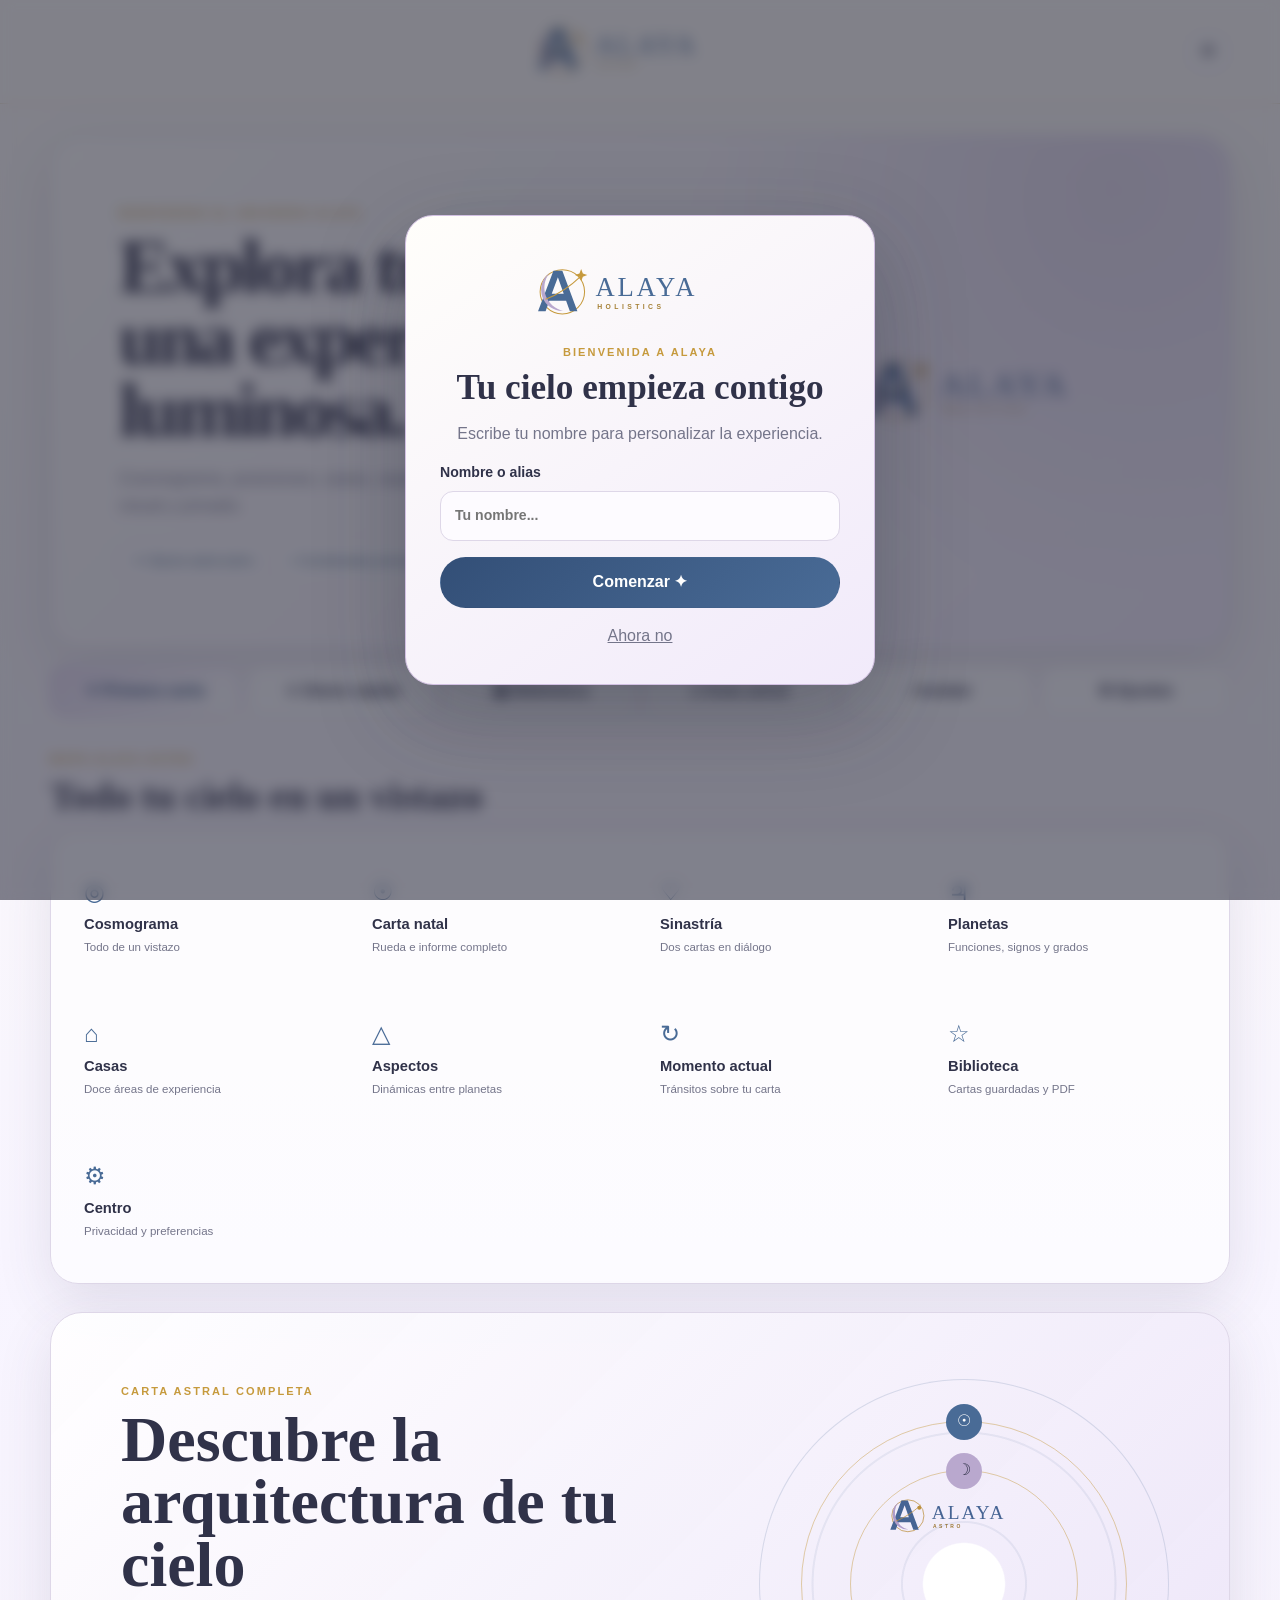
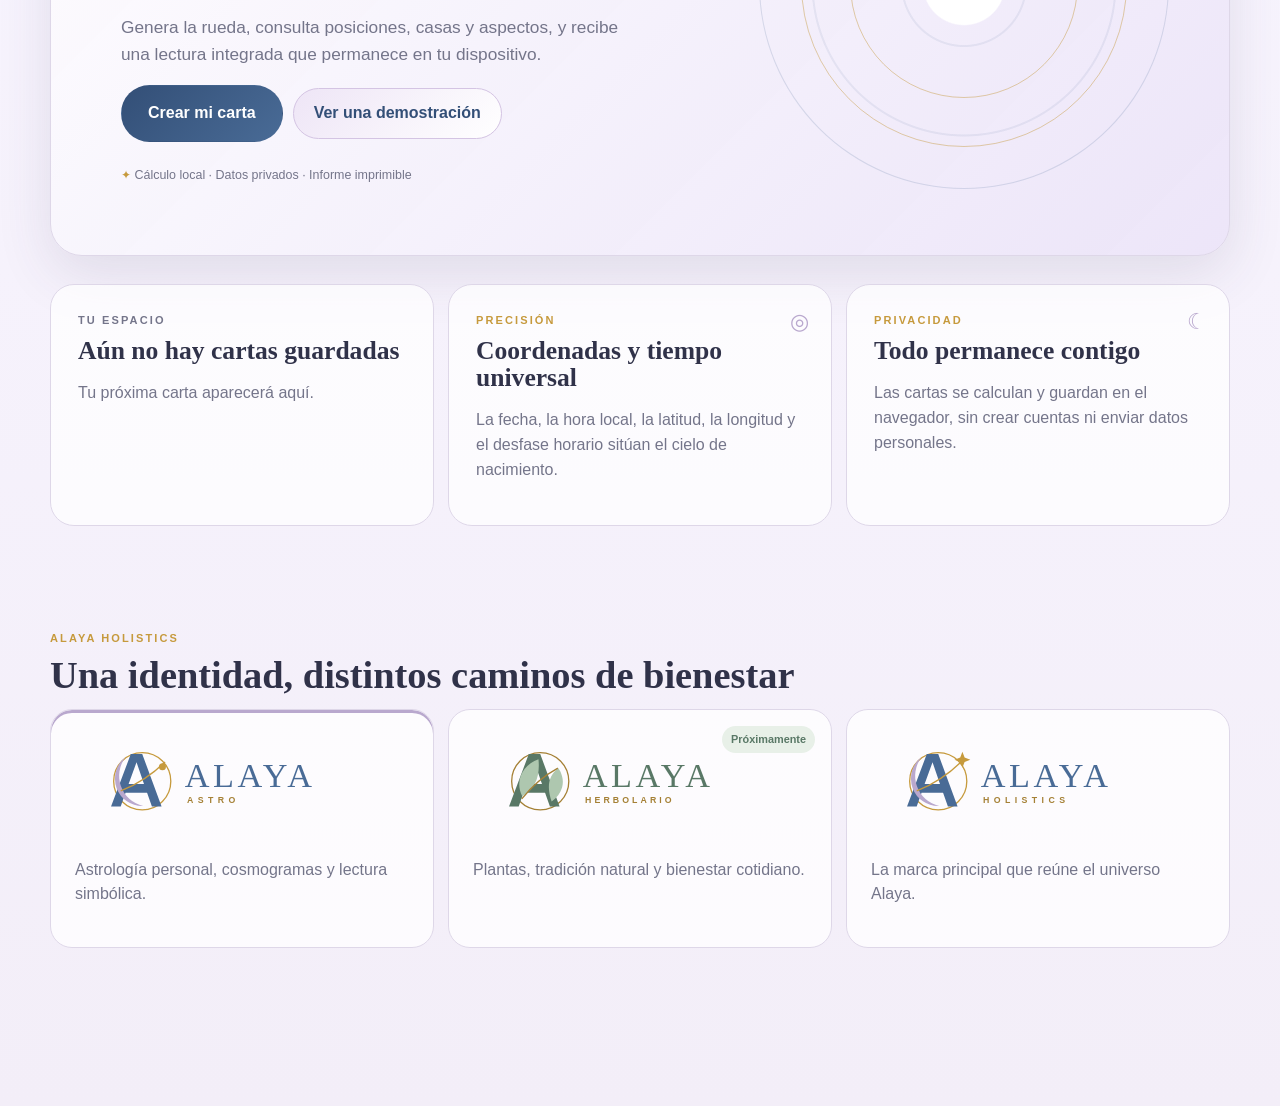
<file: index.html>
<!doctype html>
<html lang="es">
<head>
  <meta charset="utf-8" />
  <meta name="viewport" content="width=device-width, initial-scale=1, viewport-fit=cover" />
  <meta name="theme-color" content="#f8f5ff" />
  <meta name="description" content="Alaya: carta natal, rueda astrológica, posiciones, casas, aspectos y guía personal." />
  <title>Alaya · Astrología personal</title>
  <link rel="manifest" href="manifest.webmanifest" />
  <link rel="icon" href="icons/favicon-64.png" />
  <link rel="apple-touch-icon" href="icons/icon-192.png" />
  <link rel="stylesheet" href="styles.css?v=7.9.0" />
</head>
<body>
  <div class="sky-decoration" aria-hidden="true"></div>

  <header class="site-header">
    <button id="installBtn" class="icon-button hidden" aria-label="Instalar aplicación">↓</button>
    <a class="brand" href="#inicio" data-route="inicio" aria-label="Alaya Astro, inicio">
      <img src="assets/alaya-astro.svg" alt="Alaya Astro" />
    </a>
    <button class="icon-button" data-route="ajustes" aria-label="Abrir ajustes">⚙</button>
  </header>

  <main id="app">
    <section id="inicio" class="screen active">
      <article class="premium-hero">
        <div>
          <p class="eyebrow">Bienvenida al universo Alaya</p>
          <h1>Explora tu cielo con una experiencia clara y luminosa.</h1>
          <p>Cosmograma, posiciones, casas, aspectos y biblioteca astral reunidos en un espacio visual y privado.</p>
          <div class="status-chips"><span>✦ Cálculo astral activo</span><span>⌖ Coordenadas precisas</span><span>▣ PWA instalable</span></div>
        </div>
        <img src="assets/alaya-holistics.svg" alt="Alaya Holistics" />
      </article>

      <div class="quick-actions" aria-label="Acciones rápidas">
        <button class="quick-action primary" data-route="crear">✦ Primera carta</button>
        <button class="quick-action" data-demo>☆ Demo rápida</button>
        <button class="quick-action" data-route="historial">▣ Biblioteca</button>
        <button class="quick-action" data-route="aprender">◇ Guía astral</button>
        <button class="quick-action" id="installQuick">↓ Instalar</button>
        <button class="quick-action" data-route="ajustes">⚙ Ajustes</button>
      </div>

      <div class="section-label"><p class="eyebrow">Mapa Alaya Astro</p><h2>Todo tu cielo en un vistazo</h2></div>

      <nav class="module-menu" aria-label="Herramientas de astrología">
        <button class="module active" data-route="crear"><span>◎</span><b>Cosmograma</b><small>Todo de un vistazo</small></button>
        <button class="module" data-route="crear"><span>☉</span><b>Carta natal</b><small>Rueda e informe completo</small></button>
        <button class="module" data-synastry-demo><span>♡</span><b>Sinastría</b><small>Dos cartas en diálogo</small></button>
        <button class="module" data-route="aprender" data-topic="planetas"><span>♃</span><b>Planetas</b><small>Funciones, signos y grados</small></button>
        <button class="module" data-route="aprender" data-topic="casas"><span>⌂</span><b>Casas</b><small>Doce áreas de experiencia</small></button>
        <button class="module" data-route="aprender" data-topic="aspectos"><span>△</span><b>Aspectos</b><small>Dinámicas entre planetas</small></button>
        <button class="module" data-transits><span>↻</span><b>Momento actual</b><small>Tránsitos sobre tu carta</small></button>
        <button class="module" data-route="historial"><span>☆</span><b>Biblioteca</b><small>Cartas guardadas y PDF</small></button>
        <button class="module" data-route="ajustes"><span>⚙</span><b>Centro</b><small>Privacidad y preferencias</small></button>
      </nav>

      <article class="consult-card">
        <div class="consult-copy">
          <p class="eyebrow">Carta astral completa</p>
          <h2>Descubre la arquitectura de tu cielo</h2>
          <p>Genera la rueda, consulta posiciones, casas y aspectos, y recibe una lectura integrada que permanece en tu dispositivo.</p>
          <div class="actions">
            <button class="button primary large" data-route="crear">Crear mi carta</button>
            <button class="button soft" data-demo>Ver una demostración</button>
          </div>
          <div class="privacy-note"><span>✦</span> Cálculo local · Datos privados · Informe imprimible</div>
        </div>
        <div class="celestial-preview" aria-hidden="true">
          <div class="preview-ring ring-a"><i>☉</i></div>
          <div class="preview-ring ring-b"><i>☽</i></div>
          <img src="assets/alaya-astro.svg" alt="Alaya Astro" />
        </div>
      </article>

      <section class="home-grid">
        <article class="info-card" id="lastCard">
          <span class="card-icon">☆</span><p class="eyebrow">Tu archivo</p><h2>Aún no hay cartas guardadas</h2><p>Tu próxima carta aparecerá aquí.</p>
        </article>
        <article class="info-card">
          <span class="card-icon">◎</span><p class="eyebrow">Precisión</p><h2>Coordenadas y tiempo universal</h2><p>La fecha, la hora local, la latitud, la longitud y el desfase horario sitúan el cielo de nacimiento.</p>
        </article>
        <article class="info-card">
          <span class="card-icon">☾</span><p class="eyebrow">Privacidad</p><h2>Todo permanece contigo</h2><p>Las cartas se calculan y guardan en el navegador, sin crear cuentas ni enviar datos personales.</p>
        </article>
      </section>

      <section class="brand-family">
        <div class="section-label"><p class="eyebrow">Alaya Holistics</p><h2>Una identidad, distintos caminos de bienestar</h2></div>
        <div class="brand-family-grid">
          <article class="brand-line active"><img src="assets/alaya-astro.svg" alt="Alaya Astro" /><p>Astrología personal, cosmogramas y lectura simbólica.</p></article>
          <article class="brand-line"><img src="assets/alaya-herbolario.svg" alt="Alaya Herbolario" /><p>Plantas, tradición natural y bienestar cotidiano.</p><span>Próximamente</span></article>
          <article class="brand-line"><img src="assets/alaya-holistics.svg" alt="Alaya Holistics" /><p>La marca principal que reúne el universo Alaya.</p></article>
        </div>
      </section>
    </section>

    <section id="crear" class="screen">
      <header class="page-heading">
        <img src="assets/alaya-astro.svg" alt="Alaya Astro" />
        <div><p class="eyebrow">Nueva consulta</p><h1>Crea tu carta natal</h1><p>Completa los datos con la mayor exactitud posible.</p></div>
      </header>

      <div class="workspace">
        <aside class="step-nav" aria-label="Pasos">
          <button class="step-pill active" type="button" data-step="1"><b>1</b><span>Nacimiento<small>Fecha, hora y lugar</small></span></button>
          <button class="step-pill" type="button" data-step="2"><b>2</b><span>Lectura<small>Casas e intención</small></span></button>
          <button class="step-pill" type="button" data-step="3"><b>3</b><span>Cosmograma<small>Rueda e informe</small></span></button>
        </aside>

        <form id="chartForm" class="form-panel" novalidate>
          <section class="step-page active" data-page="1">
            <div class="panel-heading"><span>☾</span><div><h2>Datos de nacimiento</h2><p>La hora debe ser la hora local que marcaba el reloj.</p></div></div>
            <div class="form-grid">
              <label class="span-2">Nombre o alias<input id="name" name="name" required autocomplete="name" placeholder="Ej. Lucía" /></label>
              <label>Fecha<input id="birthDate" name="birthDate" type="date" required /></label>
              <label>Hora local<input id="birthTime" name="birthTime" type="time" required /></label>
              <label>País
                <select id="countryCode" name="countryCode" required><option value="">Cargando países…</option></select>
                <input id="country" name="country" type="hidden" />
              </label>
              <label class="city-field">Ciudad
                <input id="city" name="city" required autocomplete="off" placeholder="Escribe al menos 2 letras" disabled />
                <div id="cityResults" class="city-results hidden" role="listbox" aria-label="Ciudades encontradas"></div>
              </label>
              <input id="lat" name="lat" type="hidden" />
              <input id="lon" name="lon" type="hidden" />
              <input id="timezone" name="timezone" type="hidden" />
              <input id="utcOffset" name="utcOffset" type="hidden" />
              <div id="locationSummary" class="location-summary span-2">
                <span>⌖</span><div><b>Selecciona país y ciudad</b><small>Las coordenadas y la zona horaria se completarán automáticamente.</small></div>
              </div>
              <label>Precisión de la hora<select id="timeAccuracy" name="timeAccuracy"><option value="exacta">Exacta: registro oficial</option><option value="aproximada">Aproximada: hora recordada</option><option value="desconocida">Desconocida</option></select></label>
            </div>
            <details class="manual-location">
              <summary>Mi localidad no aparece</summary>
              <p>Activa la entrada manual solo para núcleos muy pequeños no incluidos en la base local.</p>
              <label class="switch"><input id="manualLocationToggle" type="checkbox" /> Introducir coordenadas manualmente</label>
              <div id="manualLocationFields" class="form-grid hidden">
                <label>Latitud<input id="manualLat" type="number" step="0.0001" min="-90" max="90" /></label>
                <label>Longitud<input id="manualLon" type="number" step="0.0001" min="-180" max="180" /></label>
                <label class="span-2">Zona horaria IANA<input id="manualTimezone" placeholder="Ej. Europe/Madrid" /></label>
                <button id="applyManualLocation" class="button soft" type="button">Aplicar ubicación manual</button>
              </div>
            </details>
            <div class="notice"><b>La precisión empieza aquí</b><p>Alaya calcula automáticamente latitud, longitud y el desfase horario histórico de la fecha seleccionada. Revisa que hayas elegido la ciudad correcta.</p></div>
            <div class="actions end"><button class="button primary" type="button" data-next="2">Continuar ✦</button></div>
          </section>

          <section class="step-page" data-page="2">
            <div class="panel-heading"><span>✦</span><div><h2>Enfoque de la lectura</h2><p>Personaliza la forma de organizar e interpretar la carta.</p></div></div>
            <fieldset>
              <legend>Sistema de casas</legend>
              <div class="choice-grid">
                <label class="choice"><input type="radio" name="houses" value="whole" /><b>Signo completo</b><span>Las doce cúspides comienzan siempre a 0° de cada signo.</span></label>
                <label class="choice"><input type="radio" name="houses" value="equal" /><b>Casas iguales</b><span>Doce sectores de 30° desde el Ascendente.</span></label>
                <label class="choice selected recommended-choice"><input type="radio" name="houses" value="porphyry" checked /><b>Porfirio <em>Recomendado</em></b><span>Cúspides variables al dividir cada cuadrante entre los ángulos.</span></label>
              </div>
            </fieldset>
            <fieldset>
              <legend>Tipo de consulta</legend>
              <div class="choice-grid three">
                <label class="choice selected"><input type="radio" name="readingType" value="natal" checked /><b>Natal</b><span>Identidad y patrones.</span></label>
                <label class="choice"><input type="radio" name="readingType" value="hoy" /><b>Momento actual</b><span>Tránsitos sobre la carta natal.</span></label>
                <label class="choice"><input type="radio" name="readingType" value="compatibilidad" /><b>Vínculos</b><span>Sinastría entre dos cartas.</span></label>
              </div>
            </fieldset>
            <section id="partnerFields" class="partner-panel hidden">
              <div class="panel-heading"><span>♡</span><div><h2>Segunda persona</h2><p>Estos datos se usan únicamente para calcular la sinastría.</p></div></div>
              <div class="form-grid">
                <label class="span-2">Nombre o alias<input id="name2" name="name2" placeholder="Ej. Daniel" /></label>
                <label>Fecha<input id="birthDate2" name="birthDate2" type="date" /></label>
                <label>Hora local<input id="birthTime2" name="birthTime2" type="time" /></label>
                <label>País
                  <select id="countryCode2" name="countryCode2"><option value="">Selecciona un país</option></select>
                  <input id="country2" name="country2" type="hidden" />
                </label>
                <label class="city-field">Ciudad
                  <input id="city2" name="city2" autocomplete="off" placeholder="Escribe al menos 2 letras" disabled />
                  <div id="cityResults2" class="city-results hidden" role="listbox" aria-label="Ciudades encontradas para la segunda persona"></div>
                </label>
                <input id="lat2" name="lat2" type="hidden" />
                <input id="lon2" name="lon2" type="hidden" />
                <input id="timezone2" name="timezone2" type="hidden" />
                <input id="utcOffset2" name="utcOffset2" type="hidden" />
                <div id="locationSummary2" class="location-summary span-2"><span>⌖</span><div><b>Selecciona país y ciudad</b><small>Coordenadas y zona horaria automáticas.</small></div></div>
              </div>
            </section>
            <label>Pregunta o intención<textarea id="intention" name="intention" rows="4" placeholder="¿Qué aspecto de mi carta deseo comprender mejor?"></textarea></label>
            <details class="advanced">
              <summary>Introducir posiciones revisadas</summary>
              <p>Puedes pegar posiciones planetarias ya verificadas. Los puntos reconocidos sustituirán el cálculo local.</p>
              <textarea id="astroText" name="astroText" rows="5" placeholder="Sol Géminis 21°34', Luna Aries 14°46', Ascendente Libra 8°..."></textarea>
            </details>
            <div class="actions between"><button class="button quiet" type="button" data-next="1">Atrás</button><button class="button primary" type="submit">Revelar mi carta ✦</button></div>
          </section>

          <section class="step-page result-page" data-page="3">
            <div id="resultSlot" class="result-empty">Completa los datos para revelar aquí tu cosmograma.</div>
          </section>
        </form>
      </div>
    </section>

    <section id="historial" class="screen">
      <header class="page-heading"><img src="assets/alaya-astro.svg" alt="Alaya Astro" /><div><p class="eyebrow">Archivo personal</p><h1>Mis cartas</h1><p>Guardadas únicamente en este dispositivo.</p></div><button id="clearHistoryBtn" class="button quiet small">Borrar todas</button></header>
      <div id="historyList" class="history-list"></div>
    </section>

    <section id="aprender" class="screen">
      <header class="page-heading"><img src="assets/alaya-astro.svg" alt="Alaya Astro" /><div><p class="eyebrow">Biblioteca astral</p><h1>Aprende a leer tu cielo</h1><p>Empieza por los tres pilares y añade después casas y aspectos.</p></div></header>
      <div class="learn-grid">
        <article id="topic-planetas"><span>☉</span><p class="eyebrow">Identidad</p><h2>Sol y planetas</h2><p>Cada planeta representa una función: sentir, pensar, vincular, actuar, crecer y estructurar.</p></article>
        <article><span>☽</span><p class="eyebrow">Emoción</p><h2>Luna</h2><p>Describe necesidades internas, memoria y la forma espontánea de buscar seguridad.</p></article>
        <article id="topic-casas"><span>⌂</span><p class="eyebrow">Escenario</p><h2>Casas</h2><p>Las doce casas organizan la experiencia en identidad, recursos, comunicación, hogar, vínculos y vocación.</p></article>
        <article id="topic-aspectos"><span>△</span><p class="eyebrow">Dinámica</p><h2>Aspectos</h2><p>Los ángulos entre planetas muestran cooperación, tensión y caminos de integración.</p></article>
      </div>
    </section>

    <section id="ajustes" class="screen">
      <header class="page-heading"><img src="assets/alaya-astro.svg" alt="Alaya Astro" /><div><p class="eyebrow">Preferencias</p><h1>Ajustes</h1></div></header>
      <div class="settings-grid">
        <article class="settings-card"><h2>Lectura</h2><label class="switch"><input id="comfortToggle" type="checkbox" /> Texto ampliado</label><label class="switch"><input id="contrastToggle" type="checkbox" /> Alto contraste</label></article>
        <article class="settings-card"><h2>Copia de seguridad</h2><button id="exportBtn" class="button soft">Exportar cartas</button><label class="file-label">Importar archivo<input id="importFile" type="file" accept="application/json" /></label></article>
        <article class="settings-card"><h2>Cálculo astral</h2><p>Posiciones tropicales geocéntricas, Ascendente por tiempo sidéreo local y casas de signo completo, iguales o Porfirio.</p></article>
      </div>
    </section>
  </main>

  <nav class="bottom-nav" aria-label="Navegación móvil">
    <button data-route="inicio">⌂<small>Inicio</small></button>
    <button data-route="crear">☉<small>Carta</small></button>
    <button data-route="historial">☆<small>Guardadas</small></button>
    <button data-route="aprender">✦<small>Guía</small></button>
  </nav>

  <div id="welcomeModal" class="modal-backdrop hidden" role="dialog" aria-modal="true" aria-labelledby="welcomeTitle">
    <div class="welcome-modal">
      <img src="assets/alaya-holistics.svg" alt="Alaya Holistics" />
      <p class="eyebrow">Bienvenida a Alaya</p>
      <h2 id="welcomeTitle">Tu cielo empieza contigo</h2>
      <p>Escribe tu nombre para personalizar la experiencia.</p>
      <label>Nombre o alias<input id="welcomeName" placeholder="Tu nombre..." autocomplete="name" /></label>
      <button id="welcomeStart" class="button primary">Comenzar ✦</button>
      <button id="welcomeSkip" class="text-button">Ahora no</button>
    </div>
  </div>

  <template id="readingTemplate">
    <article class="reading">
      <header class="reading-header">
        <img src="assets/alaya-astro.svg" alt="Alaya Astro" />
        <div><p class="eyebrow">Cosmograma personal</p><h1 data-field="title"></h1><p data-field="subtitle"></p></div>
        <div data-field="badges" class="badges"></div>
      </header>
      <section class="chart-dashboard"><div class="wheel-wrap" data-field="wheel"></div><div class="big-three" data-field="bigThree"></div></section>
      <nav class="result-nav"><a href="#posiciones">Posiciones</a><a href="#casas">Casas</a><a href="#aspectos">Aspectos</a><a href="#sinastria">Sinastría</a><a href="#transitos">Tránsitos</a><a href="#interpretacion">Lectura</a><a href="#lectura-ia">IA</a></nav>
      <section id="posiciones" class="result-section-block"><div class="block-heading"><p class="eyebrow">Datos técnicos</p><h2>Posiciones planetarias</h2></div><div class="planet-table" data-field="positions"></div><div class="method-note" data-field="method"></div></section>
      <section id="casas" class="result-section-block houses-section">
        <div class="houses-heading"><div class="block-heading"><p class="eyebrow">Doce áreas de experiencia</p><h2>Cúspides de las casas</h2><p>Grado exacto donde comienza cada casa según el sistema elegido.</p></div><button class="button quiet small no-print" data-action="edit-houses">Cambiar sistema</button></div>
        <div class="house-system-note" data-field="houseNote"></div>
        <div class="house-cusp-grid" data-field="houses"></div>
      </section>
      <section id="aspectos" class="result-section-block"><div class="block-heading"><p class="eyebrow">Geometría interior</p><h2>Aspectos completos</h2><p>Aspectos mayores y menores ordenados por precisión.</p></div><div class="aspects-panel" data-field="aspects"></div></section>
      <section id="sinastria" class="result-section-block synastry-section" data-field="synastrySection">
        <div class="block-heading"><p class="eyebrow">Dos cielos en diálogo</p><h2>Sinastría de cartas</h2><p>Contactos entre los planetas y ángulos de ambas personas.</p></div>
        <div data-field="synastry"></div>
      </section>
      <section id="transitos" class="result-section-block transit-section">
        <div class="transit-heading"><div class="block-heading"><p class="eyebrow">Cielo en movimiento</p><h2>Tránsitos actuales</h2><p>Planetas del momento comparados con tu carta natal.</p></div><button class="button soft no-print" data-action="transits">Actualizar tránsitos ↻</button></div>
        <div class="transit-output" data-field="transits"></div>
      </section>
      <section id="interpretacion" class="result-section-block interpretation"><div class="block-heading"><p class="eyebrow">Síntesis Alaya</p><h2>Tu mapa, paso a paso</h2></div><div class="reading-sections" data-field="sections"></div></section>
      <section id="lectura-ia" class="result-section-block ai-reading">
        <div class="ai-heading">
          <div class="block-heading"><p class="eyebrow">Interpretación personalizada</p><h2>Lectura profunda con IA</h2><p>Integra planetas, casas, ejes y aspectos en una lectura clara y reflexiva.</p></div>
          <button class="button primary no-print" data-action="ai">Generar interpretación ✦</button>
        </div>
        <div class="ai-status-row"><span class="ai-status-dot"></span><b>IA opcional</b><span>Necesita conexión y puede solicitar autorización la primera vez.</span></div>
        <div class="ai-privacy">Solo se envían posiciones, aspectos e intención. En sinastría se usan “Persona A” y “Persona B”: no se comparten nombres, fechas exactas ni lugares.</div>
        <div class="ai-output" data-field="ai"><p>La interpretación aparecerá aquí cuando pulses el botón.</p></div>
      </section>
      <div class="actions reading-actions no-print"><button class="button primary" data-action="save">Guardar carta</button><button class="button soft" data-action="pdf">Crear PDF</button><button class="button quiet" data-action="copy">Copiar texto</button><button class="button quiet" data-action="html">Descargar informe</button></div>
    </article>
  </template>

  <script src="astronomy.browser.min.js?v=2.1.19"></script>
  <script src="https://js.puter.com/v2/"></script>
  <script src="app.js?v=7.9.0" defer></script>
</body>
</html>
</file>
<file: styles.css>
:root{
  --ivory:#fbf9f4;--paper:#f6f2ff;--paper-2:#eee8f7;--white:#fffefa;--ink:#303249;--muted:#74758a;
  --blue:#496b96;--blue-deep:#334f77;--lavender:#b9a8ce;--lavender-soft:#e9e1f2;--gold:#c69a3d;
  --line:#ded7e8;--shadow:0 18px 55px rgba(67,61,91,.12);--radius:24px;--serif:Georgia,"Times New Roman",serif;
}
*{box-sizing:border-box}html{scroll-behavior:smooth}
body{margin:0;min-height:100vh;background:linear-gradient(180deg,#fffdf8 0,#f8f5ff 46%,#f3eef8 100%);color:var(--ink);font-family:Arial,Helvetica,sans-serif;line-height:1.55;padding-bottom:78px}
.sky-decoration{position:fixed;inset:0;pointer-events:none;opacity:.45;background-image:radial-gradient(circle at 12% 18%,rgba(198,154,61,.25) 0 1px,transparent 2px),radial-gradient(circle at 82% 12%,rgba(73,107,150,.2) 0 1px,transparent 2px),radial-gradient(circle at 65% 72%,rgba(185,168,206,.3) 0 1px,transparent 2px);background-size:150px 150px,210px 210px,180px 180px}
button,input,select,textarea{font:inherit}button{color:inherit}a{color:inherit}.hidden{display:none!important}
.site-header{position:sticky;top:0;z-index:40;min-height:104px;padding:12px clamp(18px,4vw,56px);display:grid;grid-template-columns:1fr auto 1fr;align-items:center;background:rgba(255,253,248,.92);backdrop-filter:blur(18px);border-bottom:1px solid rgba(198,154,61,.28)}
.brand{grid-column:2;display:flex;align-items:center;gap:13px;text-decoration:none;text-align:left}.brand img{width:72px;height:72px;border-radius:50%;mix-blend-mode:multiply}.brand span{display:grid;line-height:1}.brand b{font:600 2rem/1 var(--serif);letter-spacing:.18em;color:var(--blue-deep)}.brand small{margin-top:8px;color:var(--gold);font-size:.62rem;letter-spacing:.24em;font-weight:700}
.icon-button{width:42px;height:42px;border:1px solid var(--line);border-radius:13px;background:rgba(255,255,255,.65);cursor:pointer;font-size:1.1rem}.site-header>.icon-button:last-child{justify-self:end}
#app{width:min(1180px,calc(100% - 28px));margin:0 auto}.screen{display:none;animation:enter .3s ease}.screen.active{display:block}@keyframes enter{from{opacity:0;transform:translateY(7px)}}
.welcome-heading{text-align:center;padding:55px 12px 26px}.mini-orbit{display:grid;place-items:center;width:44px;height:44px;margin:auto auto 12px;border:1px solid var(--gold);border-radius:50%;color:var(--gold)}.eyebrow{margin:0 0 9px;color:var(--gold);font-size:.69rem;font-weight:800;letter-spacing:.19em;text-transform:uppercase}.welcome-heading h1,.page-heading h1,.reading-header h1{font:600 clamp(2.6rem,6vw,5rem)/.98 var(--serif);letter-spacing:-.035em;margin:0}.welcome-heading>p:last-child,.page-heading p:last-child{color:var(--muted)}
.module-menu{display:grid;grid-template-columns:repeat(6,1fr);gap:10px;padding:18px;border:1px solid var(--line);border-radius:28px;background:rgba(255,255,255,.68);box-shadow:var(--shadow)}
.module{border:1px solid transparent;border-radius:19px;background:transparent;padding:17px 10px;display:grid;justify-items:center;gap:3px;cursor:pointer;transition:.18s}.module>span{font-size:1.45rem;color:var(--blue)}.module b{font-size:.85rem}.module small{font-size:.68rem;color:var(--muted)}.module:hover,.module.active{background:linear-gradient(145deg,#fff,#eee7f7);border-color:#d7c9e6;transform:translateY(-2px);box-shadow:0 10px 25px rgba(75,68,102,.1)}
.consult-card{margin:28px 0;min-height:440px;display:grid;grid-template-columns:1.1fr .9fr;align-items:center;overflow:hidden;border:1px solid var(--line);border-radius:32px;background:linear-gradient(135deg,rgba(255,255,255,.95),rgba(236,228,248,.92));box-shadow:var(--shadow)}
.consult-copy{padding:clamp(30px,6vw,70px)}.consult-copy h2{font:600 clamp(2.3rem,5vw,4.6rem)/.98 var(--serif);margin:0}.consult-copy>p:not(.eyebrow){color:var(--muted);font-size:1.08rem;max-width:620px}.actions{display:flex;align-items:center;gap:10px;flex-wrap:wrap}.actions.end{justify-content:flex-end}.actions.between{justify-content:space-between}
.button{border:1px solid var(--line);background:white;border-radius:999px;padding:12px 20px;cursor:pointer;text-decoration:none;display:inline-flex;align-items:center;justify-content:center;font-weight:700;transition:.18s}.button:hover{transform:translateY(-2px);box-shadow:0 8px 22px rgba(63,68,100,.14)}.button.primary{background:linear-gradient(135deg,var(--blue-deep),var(--blue));border-color:transparent;color:white}.button.soft{background:linear-gradient(135deg,#eee5f6,#fff);border-color:#d4c4e3;color:var(--blue-deep)}.button.quiet{background:transparent}.button.large{padding:15px 26px}.button.small{padding:8px 13px;font-size:.82rem}
.privacy-note{margin-top:24px;color:var(--muted);font-size:.78rem}.privacy-note span{color:var(--gold)}
.celestial-preview{position:relative;width:min(38vw,410px);aspect-ratio:1;justify-self:center;border:1px solid rgba(73,107,150,.18);border-radius:50%;background:radial-gradient(circle,#fff 0 14%,transparent 14.5%),repeating-radial-gradient(circle,transparent 0 21%,rgba(73,107,150,.09) 21.3% 21.7%,transparent 22% 31%)}.celestial-preview img{position:absolute;inset:27%;width:46%;border-radius:50%;mix-blend-mode:multiply}.preview-ring{position:absolute;inset:10%;border:1px solid rgba(198,154,61,.45);border-radius:50%;animation:spin 28s linear infinite}.preview-ring.ring-b{inset:22%;animation-duration:18s;animation-direction:reverse}.preview-ring i{position:absolute;top:-18px;left:50%;width:36px;height:36px;margin-left:-18px;border-radius:50%;display:grid;place-items:center;background:var(--blue);color:white;font-style:normal}.ring-b i{background:var(--lavender);color:var(--ink)}@keyframes spin{to{transform:rotate(360deg)}}
.home-grid{display:grid;grid-template-columns:repeat(3,1fr);gap:14px;padding:0 0 70px}.info-card,.settings-card,.learn-grid article{position:relative;padding:27px;border:1px solid var(--line);border-radius:var(--radius);background:rgba(255,255,255,.72)}.info-card h2,.settings-card h2,.learn-grid h2{font:600 1.6rem/1.05 var(--serif);margin:0 0 10px}.info-card p:not(.eyebrow),.settings-card p,.learn-grid p:not(.eyebrow){color:var(--muted)}.card-icon{position:absolute;right:22px;top:20px;color:var(--lavender);font-size:1.4rem}
.page-heading{display:flex;align-items:center;gap:20px;padding:45px 0 26px;border-bottom:1px solid var(--line)}.page-heading>img{width:86px;height:86px;border-radius:50%;mix-blend-mode:multiply}.page-heading h1{font-size:clamp(2.5rem,5vw,4.5rem)}.page-heading>.button{margin-left:auto}
.workspace{display:grid;grid-template-columns:220px 1fr;gap:24px;padding:28px 0 70px}.step-nav{display:grid;align-content:start;gap:8px;position:sticky;top:126px;height:max-content}.step-pill{border:1px solid transparent;background:transparent;border-radius:17px;padding:13px;text-align:left;display:flex;gap:11px;align-items:center;cursor:pointer}.step-pill>b{width:32px;height:32px;border:1px solid var(--line);border-radius:50%;display:grid;place-items:center}.step-pill span{display:grid;font-weight:700}.step-pill small{color:var(--muted);font-weight:400}.step-pill.active{background:white;border-color:var(--line);box-shadow:0 8px 20px rgba(63,68,100,.08)}.step-pill.active>b{background:var(--lavender);border-color:var(--lavender);color:white}
.form-panel{background:rgba(255,255,255,.88);border:1px solid var(--line);border-radius:28px;box-shadow:var(--shadow);overflow:hidden}.step-page{display:none;padding:clamp(24px,5vw,52px)}.step-page.active{display:block}.result-page{padding:0}.panel-heading{display:flex;gap:16px;align-items:flex-start;margin-bottom:27px}.panel-heading>span{width:48px;height:48px;display:grid;place-items:center;border-radius:50%;background:var(--lavender-soft);color:var(--blue);font-size:1.25rem}.panel-heading h2,.block-heading h2{font:600 clamp(1.8rem,3vw,2.7rem)/1 var(--serif);margin:0}.panel-heading p{margin:6px 0;color:var(--muted)}
.form-grid{display:grid;grid-template-columns:repeat(2,1fr);gap:4px 16px}.span-2{grid-column:1/-1}label{display:grid;gap:7px;margin:8px 0;font-size:.88rem;font-weight:700}label small{color:var(--muted);font-weight:400}input,select,textarea{width:100%;border:1px solid var(--line);border-radius:13px;background:#fdfbff;color:var(--ink);padding:13px 14px;outline:none}input:focus,select:focus,textarea:focus{border-color:var(--lavender);box-shadow:0 0 0 4px rgba(185,168,206,.18)}
.city-field{position:relative}.city-results{position:absolute;left:0;right:0;top:78px;z-index:25;max-height:280px;overflow:auto;border:1px solid var(--line);border-radius:15px;background:#fff;box-shadow:0 18px 42px rgba(48,50,73,.18);padding:6px}.city-option{width:100%;border:0;border-radius:10px;background:transparent;padding:10px 11px;display:flex;align-items:center;justify-content:space-between;gap:10px;text-align:left;cursor:pointer}.city-option:hover,.city-option:focus{background:var(--lavender-soft)}.city-option span{display:grid}.city-option small{color:var(--muted)}.city-option>small{white-space:nowrap}.location-summary{display:flex;align-items:center;gap:13px;margin:10px 0;padding:15px 17px;border:1px solid var(--line);border-radius:16px;background:linear-gradient(135deg,#f4effa,#fff)}.location-summary>span{width:40px;height:40px;border-radius:50%;display:grid;place-items:center;background:var(--lavender-soft);color:var(--blue)}.location-summary div{display:grid}.location-summary small{color:var(--muted)}.location-summary.ready{border-color:#a9c7bb;background:#f2faf6}.manual-location{margin:12px 0 20px;border:1px dashed var(--line);border-radius:15px;padding:13px}.manual-location summary{cursor:pointer;font-weight:700}.manual-location p{color:var(--muted)}
.notice,.method-note{margin:20px 0;border-left:3px solid var(--gold);background:#fcf7e9;padding:16px 18px;border-radius:0 13px 13px 0}.notice p,.method-note p{margin:5px 0 0;color:var(--muted)}
fieldset{border:0;padding:0;margin:0 0 24px}legend{font-weight:700;margin-bottom:10px}.choice-grid{display:grid;grid-template-columns:repeat(2,1fr);gap:11px}.choice-grid.three{grid-template-columns:repeat(3,1fr)}.choice{display:block;border:1px solid var(--line);border-radius:17px;padding:17px;background:#fdfbff;cursor:pointer;margin:0}.choice input{display:none}.choice b{display:block}.choice span{display:block;color:var(--muted);font-weight:400;margin-top:4px}.choice.selected{border-color:var(--lavender);box-shadow:inset 0 0 0 1px var(--lavender);background:var(--paper)}.advanced{border:1px solid var(--line);border-radius:16px;padding:16px;margin:20px 0}.advanced summary{font-weight:700;cursor:pointer}.advanced p{color:var(--muted)}
.result-empty{padding:80px 30px;text-align:center;color:var(--muted)}.reading-header{display:grid;grid-template-columns:120px 1fr auto;align-items:center;gap:22px;padding:34px clamp(22px,5vw,52px);background:linear-gradient(135deg,#f8f2ff,#fffdf8);border-bottom:1px solid var(--line)}.reading-header>img{width:110px;height:110px;border-radius:18px;object-fit:cover}.reading-header h1{font-size:clamp(2.4rem,5vw,4.5rem)}.reading-header div>p:last-child{color:var(--muted)}.badges{display:flex;gap:7px;flex-wrap:wrap;justify-content:flex-end}.badge{border:1px solid #cfbfde;border-radius:999px;padding:7px 11px;background:white;color:var(--blue-deep);font-size:.76rem}
.chart-dashboard{display:grid;grid-template-columns:minmax(420px,1.15fr) minmax(280px,.85fr);gap:32px;align-items:center;padding:34px clamp(18px,4vw,45px);background:linear-gradient(135deg,#fffdf9,#f2ecf8)}.wheel-wrap{width:100%;max-width:650px;justify-self:center}.natal-wheel{display:block;width:100%;height:auto;filter:drop-shadow(0 14px 18px rgba(70,59,96,.1))}.wheel-bg{fill:#fffefa;stroke:#cfc4dc}.wheel-ring{fill:none;stroke:#cfc4dc}.wheel-line{stroke:#e3ddec;stroke-width:1}.house-line{stroke:#496b96;stroke-width:1.2}.aspect-line{stroke-width:1;opacity:.6}.aspect-harmony{stroke:#779f98}.aspect-tension{stroke:#c68a78}.zodiac-glyph{font-size:20px;fill:#496b96;text-anchor:middle;dominant-baseline:middle}.house-number{font-size:10px;fill:#89849a;text-anchor:middle;dominant-baseline:middle}.planet-dot{fill:#fffefa;stroke:#c69a3d;stroke-width:1.5}.planet-glyph{font-size:16px;fill:#303249;text-anchor:middle;dominant-baseline:middle}.axis-label{font-size:9px;font-weight:700;fill:#9b762b}
.big-three{display:grid;gap:11px}.signature{padding-bottom:17px;border-bottom:1px solid var(--line)}.signature h2{font:600 2.2rem/1 var(--serif);margin:0}.signature p{color:var(--muted)}.big-three-card{display:grid;grid-template-columns:52px 1fr auto;align-items:center;gap:12px;border-bottom:1px solid var(--line);padding:13px 0}.big-three-card>span{width:47px;height:47px;border-radius:50%;display:grid;place-items:center;background:var(--blue);color:white}.big-three-card b,.big-three-card small{display:block}.big-three-card small{color:var(--muted)}.big-three-card>strong{font-family:var(--serif);color:#8b6b27}
.result-nav{position:sticky;top:104px;z-index:15;display:flex;justify-content:center;gap:7px;padding:10px;background:rgba(255,254,250,.94);backdrop-filter:blur(12px);border-block:1px solid var(--line)}.result-nav a{text-decoration:none;padding:7px 13px;border-radius:99px;font-size:.84rem;font-weight:700}.result-nav a:hover{background:var(--lavender-soft)}
.result-section-block{padding:42px clamp(20px,5vw,55px);border-bottom:1px solid var(--line)}.block-heading{margin-bottom:23px}.planet-table{display:grid;border-top:1px solid var(--line)}.planet-row{display:grid;grid-template-columns:1.2fr 1fr .7fr .55fr;gap:12px;align-items:center;padding:12px 4px;border-bottom:1px solid var(--line)}.planet-row.header{color:var(--muted);font-size:.7rem;text-transform:uppercase;letter-spacing:.1em}.planet-name{display:flex;align-items:center;gap:9px;font-weight:700}.planet-name>span{width:34px;height:34px;border-radius:50%;display:grid;place-items:center;background:var(--lavender-soft)}
.aspect-grid{display:grid;grid-template-columns:repeat(2,1fr);gap:10px}.aspect-card{display:grid;grid-template-columns:1fr auto 1fr;align-items:center;gap:10px;border:1px solid var(--line);border-radius:14px;padding:13px;background:white}.aspect-card span:nth-child(2){color:var(--gold);font-weight:700}.aspect-card small{display:block;color:var(--muted)}
.interpretation{background:linear-gradient(180deg,#faf7ff,#f5effa)}.reading-sections{display:grid;grid-template-columns:repeat(2,1fr);gap:13px}.reading-section{border:1px solid var(--line);border-radius:17px;padding:20px;background:rgba(255,255,255,.82)}.reading-section h3{font:600 1.45rem/1.08 var(--serif);margin:0 0 8px}.reading-section p{margin:0;color:var(--muted)}.reading-actions{padding:23px clamp(20px,5vw,55px)}
.history-list{display:grid;grid-template-columns:repeat(2,1fr);gap:14px;padding:28px 0 70px}.history-item{border:1px solid var(--line);border-radius:19px;background:white;padding:22px}.history-item h2{font-family:var(--serif);margin:0}.history-item p{color:var(--muted)}.learn-grid,.settings-grid{display:grid;grid-template-columns:repeat(2,1fr);gap:14px;padding:28px 0 70px}.learn-grid article>span{display:grid;place-items:center;width:54px;height:54px;border-radius:50%;background:var(--lavender-soft);color:var(--blue);font-size:1.3rem;margin-bottom:22px}.switch{display:flex;align-items:center;gap:9px}.switch input{width:auto}.file-label input{margin-top:8px}.text-button{border:0;background:transparent;color:var(--muted);cursor:pointer;text-decoration:underline}
.modal-backdrop{position:fixed;inset:0;z-index:100;display:grid;place-items:center;padding:20px;background:rgba(38,40,57,.58);backdrop-filter:blur(7px)}.welcome-modal{width:min(470px,100%);padding:34px;text-align:center;border:1px solid #d2c0e2;border-radius:28px;background:linear-gradient(145deg,#fffefa,#f1eafa);box-shadow:0 30px 90px rgba(38,40,57,.3)}.welcome-modal>img{width:260px;height:86px;object-fit:contain}.welcome-modal h2{font:600 2.2rem/1 var(--serif);margin:0}.welcome-modal>p:not(.eyebrow){color:var(--muted)}.welcome-modal label{text-align:left}.welcome-modal .button{width:100%;margin-top:8px}.welcome-modal .text-button{margin-top:15px}
.toast{position:fixed;left:50%;bottom:85px;transform:translateX(-50%);z-index:110;background:var(--blue-deep);color:white;border-radius:99px;padding:11px 18px;box-shadow:var(--shadow)}.bottom-nav{display:none}.comfort{font-size:18px}.contrast{--ivory:#fff;--paper:#fff;--paper-2:#eee;--white:#fff;--ink:#000;--muted:#333;--line:#777;--blue:#173f6b;--blue-deep:#092f5a;--lavender:#75628f}
.kicker{margin:0 0 9px;color:var(--gold);font-size:.69rem;font-weight:800;letter-spacing:.19em;text-transform:uppercase}
@media(max-width:900px){
  .site-header{min-height:78px}.brand img{width:54px;height:54px}.brand b{font-size:1.45rem}.brand small{display:none}#app{width:min(100% - 18px,1180px)}
  .module-menu{grid-template-columns:repeat(3,1fr)}.consult-card{grid-template-columns:1fr}.celestial-preview{width:min(78vw,380px);grid-row:1;margin-top:30px}.home-grid{grid-template-columns:1fr}
  .workspace{grid-template-columns:1fr}.step-nav{position:static;grid-template-columns:repeat(3,1fr)}.step-pill{display:grid;justify-items:center;text-align:center}.step-pill small{display:none}.chart-dashboard{grid-template-columns:1fr;padding:24px 12px}.reading-header{grid-template-columns:82px 1fr}.reading-header>img{width:76px;height:76px}.badges{grid-column:1/-1;justify-content:flex-start}
  .planet-row{grid-template-columns:1.1fr 1fr .5fr}.planet-row>*:nth-child(4){display:none}.reading-sections,.aspect-grid,.history-list,.learn-grid,.settings-grid{grid-template-columns:1fr}.choice-grid.three{grid-template-columns:1fr}
  .bottom-nav{position:fixed;display:grid;grid-template-columns:repeat(4,1fr);left:9px;right:9px;bottom:9px;z-index:50;padding:7px;border:1px solid rgba(255,255,255,.3);border-radius:20px;background:rgba(65,83,119,.95);box-shadow:var(--shadow)}.bottom-nav button{border:0;background:transparent;color:white;padding:6px;display:grid;gap:1px;justify-items:center;border-radius:12px}.bottom-nav button small{font-size:.68rem}.bottom-nav button.active{background:rgba(255,255,255,.16)}
}
@media(max-width:580px){
  .welcome-heading h1{font-size:2.65rem}.module-menu{grid-template-columns:repeat(2,1fr);padding:11px}.consult-copy{padding:28px 21px}.consult-copy h2{font-size:2.5rem}.celestial-preview{width:72vw}.page-heading{padding-top:30px}.page-heading>img{width:65px;height:65px}.page-heading h1{font-size:2.55rem}
  .form-grid,.choice-grid{grid-template-columns:1fr}.span-2{grid-column:auto}.step-page{padding:23px 17px}.result-page{padding:0}.step-pill span{font-size:.74rem}.result-nav{top:78px;justify-content:flex-start;overflow:auto}.reading-header{grid-template-columns:1fr}.reading-header>img{width:90px;height:90px}.reading-header h1{font-size:2.55rem}
}
@media print{
  @page{size:A4;margin:12mm}body{background:white;padding:0}.sky-decoration,.site-header,.bottom-nav,.step-nav,.page-heading,.result-nav,.no-print{display:none!important}#app{width:100%;margin:0}.screen{display:none!important}#crear{display:block!important}.workspace{display:block;padding:0}.form-panel{border:0;box-shadow:none}.step-page{display:none!important}.step-page[data-page="3"]{display:block!important}.reading-header{grid-template-columns:90px 1fr;background:white;padding:10px 0 20px}.reading-header>img{width:80px;height:80px}.badges{grid-column:1/-1;justify-content:flex-start}.chart-dashboard{background:white;padding:15px 0}.result-section-block{padding:20px 0;break-inside:avoid}.reading-section,.aspect-card{background:white}.natal-wheel{max-width:570px;margin:auto}.badge{border-color:#aaa}
}

/* v7.1 · Familia Alaya y portada premium */
.brand{gap:0}.brand img{width:260px;height:78px;border-radius:0;mix-blend-mode:normal;object-fit:contain}.brand span{display:none}
.premium-hero{min-height:410px;margin-top:32px;padding:clamp(30px,6vw,68px);display:grid;grid-template-columns:1.35fr .65fr;align-items:center;gap:30px;border:1px solid var(--line);border-radius:32px;background:radial-gradient(circle at 90% 10%,rgba(185,168,206,.3),transparent 35%),linear-gradient(135deg,#fffefa,#f2ecfa);box-shadow:var(--shadow)}
.premium-hero h1{font:600 clamp(2.8rem,6vw,5.5rem)/.94 var(--serif);letter-spacing:-.045em;margin:0}.premium-hero>div>p:not(.eyebrow){max-width:720px;color:var(--muted);font-size:1.08rem}.premium-hero>img{width:100%;mix-blend-mode:multiply}
.status-chips{display:flex;gap:8px;flex-wrap:wrap;margin-top:24px}.status-chips span{padding:8px 12px;border:1px solid var(--line);border-radius:999px;background:rgba(255,255,255,.75);font-size:.76rem;color:var(--blue-deep)}
.quick-actions{display:grid;grid-template-columns:repeat(6,1fr);gap:9px;margin:18px 0}.quick-action{border:1px solid var(--line);border-radius:15px;background:rgba(255,255,255,.78);padding:12px 8px;cursor:pointer;font-weight:700}.quick-action:hover,.quick-action.primary{border-color:#cdbbe0;background:linear-gradient(135deg,#e8def2,#fff);color:var(--blue-deep)}
.section-label{margin:34px 0 14px}.section-label h2{font:600 clamp(1.8rem,3vw,2.7rem)/1 var(--serif);margin:0}
.module-menu{grid-template-columns:repeat(4,1fr)}.module{min-height:132px;padding:20px 14px;justify-items:start;align-content:center;text-align:left}.module>span{font-size:1.5rem}.module b{font-size:.92rem}.module small{font-size:.72rem}
.brand-family{padding:0 0 80px}.brand-family-grid{display:grid;grid-template-columns:repeat(3,1fr);gap:14px}.brand-line{position:relative;border:1px solid var(--line);border-radius:22px;padding:24px;background:rgba(255,255,255,.76)}.brand-line.active{box-shadow:inset 0 3px 0 var(--lavender)}.brand-line img{width:100%;height:100px;object-fit:contain}.brand-line p{color:var(--muted)}.brand-line>span{position:absolute;right:16px;top:16px;border-radius:99px;background:#e8f0e8;color:#597866;padding:5px 9px;font-size:.68rem;font-weight:700}
.page-heading>img{width:220px;height:90px;border-radius:0;mix-blend-mode:normal;object-fit:contain}.reading-header>img{width:180px;height:105px;border-radius:0;object-fit:contain}
@media(max-width:900px){
  .brand img{width:190px;height:58px}.premium-hero{grid-template-columns:1fr}.premium-hero>img{width:min(330px,80%);justify-self:center;grid-row:1}.quick-actions{grid-template-columns:repeat(3,1fr)}.module-menu{grid-template-columns:repeat(2,1fr)}.brand-family-grid{grid-template-columns:1fr}
}
@media(max-width:580px){
  .premium-hero h1{font-size:2.7rem}.premium-hero{padding:25px 20px}.quick-actions{grid-template-columns:repeat(2,1fr)}.module-menu{grid-template-columns:1fr 1fr;padding:11px}.page-heading>img{width:150px;height:68px}
}

/* v7.3 · Cosmograma ampliado */
.chart-dashboard{display:block;padding:30px clamp(12px,3vw,36px);background:linear-gradient(135deg,#fffdf9,#f2ecf8)}
.wheel-wrap{width:100%;max-width:860px;margin:auto}.natal-wheel{display:block;width:100%;height:auto;filter:drop-shadow(0 16px 22px rgba(70,59,96,.12))}
.wheel-bg{fill:#fffefa;stroke:#a99abc;stroke-width:2}.wheel-ring{fill:none;stroke:#b9acc9;stroke-width:1.4}.wheel-ring.outer{stroke:#c69a3d;stroke-width:2}.wheel-ring.inner{fill:#fbf8ff;stroke:#8e7ca7;stroke-width:1.5}
.wheel-line{stroke:#cfc4dc;stroke-width:1.2}.house-line{stroke:#617da2;stroke-width:1.35}
.aspect-line{opacity:.65}.aspect-major{stroke-width:1.8}.aspect-minor{stroke-width:.9;stroke-dasharray:3 3;opacity:.45}.aspect-harmony{stroke:#4d9085}.aspect-tension{stroke:#c56f68}.aspect-adjustment{stroke:#9a78b3}.aspect-creative{stroke:#c69a3d}.aspect-neutral{stroke:#68738d}
.zodiac-glyph{font-size:25px;font-family:"Times New Roman",serif;fill:#3f628e;text-anchor:middle;dominant-baseline:middle}.zodiac-name{font-size:8px;font-weight:800;letter-spacing:.12em;fill:#8a799c;text-anchor:middle;dominant-baseline:middle}
.house-number-bg{fill:#f2edf8;stroke:#b8aaca}.house-number{font-size:11px;font-weight:800;fill:#4e5571;text-anchor:middle;dominant-baseline:middle}
.planet-guide{stroke:#aa9bb9;stroke-width:.8}.degree-dot{fill:#c69a3d}.planet-dot{fill:#fffefa;stroke:#9c7a30;stroke-width:1.8}.track-1 .planet-dot{fill:#f2edf8;stroke:#6e5a85}.track-2 .planet-dot{fill:#edf4f8;stroke:#496b96}.planet-glyph{font-size:18px;font-family:"Times New Roman",serif;font-weight:700;fill:#303249;text-anchor:middle;dominant-baseline:middle}
.axis-label{font-size:10px;font-weight:900;letter-spacing:.08em;fill:#9b762b;text-anchor:middle;dominant-baseline:middle}.wheel-center{fill:#c69a3d}.wheel-center-label{font-size:8px;font-weight:800;letter-spacing:.16em;fill:#8a799c;text-anchor:middle}
.big-three{max-width:860px;margin:20px auto 0;display:grid;grid-template-columns:1.25fr repeat(3,1fr);gap:14px}.signature,.big-three-card{border:1px solid var(--line);border-radius:16px;background:rgba(255,255,255,.72);padding:15px}.signature{border-bottom:1px solid var(--line)}.big-three-card{grid-template-columns:44px 1fr auto;border-bottom:1px solid var(--line)}
.aspects-panel{display:grid;gap:28px}.aspect-group h3{font:600 1.45rem/1 var(--serif);margin:0 0 13px}.aspect-group h3 small{display:inline-grid;place-items:center;min-width:28px;height:28px;margin-left:6px;border-radius:99px;background:var(--lavender-soft);font:700 .72rem Arial}
.aspect-card{border-left:4px solid #8792a8}.aspect-card-harmony{border-left-color:#4d9085}.aspect-card-tension{border-left-color:#c56f68}.aspect-card-adjustment{border-left-color:#9a78b3}.aspect-card-creative{border-left-color:#c69a3d}
@media(max-width:900px){.chart-dashboard{padding:20px 8px}.big-three{grid-template-columns:repeat(2,1fr)}}
@media(max-width:580px){.big-three{grid-template-columns:1fr}.aspect-grid{grid-template-columns:1fr}.planet-glyph{font-size:20px}}

/* v7.4 · Interpretación con IA */
.ai-reading{background:radial-gradient(circle at 92% 12%,rgba(198,154,61,.12),transparent 30%),linear-gradient(145deg,#fffdf8,#f3edf9)}
.ai-heading{display:flex;align-items:center;justify-content:space-between;gap:24px}.ai-heading .block-heading{margin-bottom:0}.ai-heading .button{flex:0 0 auto}
.ai-privacy{margin:22px 0;padding:13px 16px;border:1px solid #dacde6;border-radius:14px;background:rgba(255,255,255,.68);color:var(--muted);font-size:.82rem}
.ai-output{min-height:150px;padding:clamp(20px,4vw,34px);border:1px solid var(--line);border-radius:20px;background:rgba(255,255,255,.86);box-shadow:0 12px 32px rgba(67,61,91,.07)}
.ai-output>p{margin:0;color:var(--muted)}.ai-output.loading{animation:aiPulse 1.4s ease-in-out infinite}.ai-content{font:1.02rem/1.8 Georgia,"Times New Roman",serif;color:#41445c}
@keyframes aiPulse{50%{opacity:.58}}
@media(max-width:700px){.ai-heading{align-items:flex-start;flex-direction:column}.ai-heading .button{width:100%}}

/* v7.5 · Carta técnica, móvil e impresión */
.choice-grid:has(input[value="porphyry"]){grid-template-columns:repeat(3,1fr)}.disabled-choice{opacity:.55;cursor:not-allowed}.disabled-choice:hover{transform:none}
.module-soon{opacity:.55;cursor:not-allowed}.module-soon:hover{transform:none;background:transparent;border-color:transparent;box-shadow:none}
.degree-tick{stroke:#b8adbf;stroke-width:.65}.degree-tick.major{stroke:#8c7d9d;stroke-width:1.2}.planet-degree{font-size:8px;font-weight:800;fill:#746680;text-anchor:middle}.wheel-legend{display:flex;justify-content:center;gap:10px 18px;flex-wrap:wrap;margin:4px auto 0;color:var(--muted);font-size:.75rem}.wheel-legend span{display:flex;align-items:center;gap:6px}.wheel-legend b{color:var(--blue);font-size:1rem}.legend-line{display:inline-block;width:24px;height:3px;border-radius:9px}.legend-line.harmony{background:#4d9085}.legend-line.tension{background:#c56f68}.legend-line.adjustment{background:#9a78b3}.legend-line.creative{background:#c69a3d}
.houses-section{background:rgba(255,255,255,.5)}.house-cusp-grid{display:grid;grid-template-columns:repeat(3,1fr);gap:10px}.house-cusp{display:flex;align-items:center;gap:12px;padding:14px;border:1px solid var(--line);border-radius:15px;background:rgba(255,255,255,.8)}.house-cusp>span{width:35px;height:35px;display:grid;place-items:center;border-radius:50%;background:var(--lavender-soft);color:var(--blue-deep);font-weight:800}.house-cusp div{display:grid}.house-cusp small{color:var(--muted)}
.ai-status-row{display:flex;align-items:center;gap:8px;margin:20px 0 -10px;color:var(--muted);font-size:.8rem}.ai-status-row b{color:var(--ink)}.ai-status-dot{width:9px;height:9px;border-radius:50%;background:#68a281;box-shadow:0 0 0 4px rgba(104,162,129,.14)}
@media(max-width:900px){.choice-grid:has(input[value="porphyry"]){grid-template-columns:1fr}.house-cusp-grid{grid-template-columns:repeat(2,1fr)}}
@media(max-width:580px){
  html{scroll-padding-bottom:120px}body{padding-bottom:calc(118px + env(safe-area-inset-bottom))}
  .workspace{padding-bottom:105px}.bottom-nav{bottom:calc(8px + env(safe-area-inset-bottom));padding-bottom:8px;transition:transform .2s ease,opacity .2s ease}
  body:has(input:focus,textarea:focus,select:focus) .bottom-nav{transform:translateY(calc(120% + env(safe-area-inset-bottom)));opacity:0;pointer-events:none}
  .reading-actions{padding-bottom:30px}.house-cusp-grid{grid-template-columns:1fr}.wheel-legend{padding:0 12px;gap:7px 12px}
  .result-nav{padding-right:18px}.ai-status-row{align-items:flex-start;flex-wrap:wrap}
}
@media print{
  @page{size:A4;margin:11mm}.reading{font-size:10.5pt}.reading-header{min-height:48mm;border:1px solid #ddd;padding:12mm!important}.reading-header h1{font-size:30pt}.reading-header>img{width:42mm;height:22mm}
  .chart-dashboard{break-after:page;padding:8mm 0!important}.natal-wheel{max-width:172mm!important}.wheel-legend{font-size:8pt}.big-three{grid-template-columns:repeat(4,1fr);gap:5mm}
  .result-section-block{break-inside:auto}.planet-row,.aspect-card,.reading-section,.house-cusp{break-inside:avoid}.house-cusp-grid{grid-template-columns:repeat(3,1fr)}
  .ai-reading{background:white}.ai-output{border:0;box-shadow:none;padding:0}.ai-privacy,.ai-status-row{display:none}.ai-content{font-size:10.5pt;line-height:1.55}
}

/* v7.6 · Tránsitos actuales */
.transit-section{background:linear-gradient(145deg,#f4f7fb,#fbf7ff)}.transit-heading{display:flex;align-items:center;justify-content:space-between;gap:20px}.transit-heading .block-heading{margin-bottom:0}.transit-empty{display:flex;align-items:center;gap:16px;padding:24px;border:1px dashed #b9acc9;border-radius:18px;background:rgba(255,255,255,.65)}.transit-empty>span{width:48px;height:48px;display:grid;place-items:center;border-radius:50%;background:var(--lavender-soft);color:var(--blue);font-size:1.4rem}.transit-empty p{margin:3px 0 0;color:var(--muted)}
.transit-date{display:flex;justify-content:space-between;gap:10px;margin:20px 0 12px;color:var(--muted)}.transit-date b{color:var(--blue-deep);text-transform:capitalize}.transit-positions{display:grid;grid-template-columns:repeat(4,1fr);gap:9px}.transit-position{display:flex;align-items:center;gap:10px;padding:12px;border:1px solid var(--line);border-radius:14px;background:white}.transit-position>span{width:35px;height:35px;display:grid;place-items:center;border-radius:50%;background:#edf4f8;color:var(--blue);font-size:1.15rem}.transit-position div{display:grid}.transit-position small{color:var(--muted);font-size:.72rem}.transit-output>h3{font:600 1.55rem/1 var(--serif);margin:28px 0 12px}.transit-aspects{display:grid;grid-template-columns:repeat(2,1fr);gap:10px}.transit-aspect{padding:16px;border:1px solid var(--line);border-left:4px solid #8792a8;border-radius:14px;background:white}.transit-aspect-title{display:grid;grid-template-columns:auto 1fr auto;align-items:center;gap:8px}.transit-aspect-title>span{font-size:1.25rem;color:var(--blue)}.transit-aspect-title small{color:var(--muted)}.transit-aspect p{margin:9px 0 0;color:var(--muted);font-size:.85rem}.transit-aspect.aspect-card-harmony{border-left-color:#4d9085}.transit-aspect.aspect-card-tension{border-left-color:#c56f68}.transit-aspect.aspect-card-neutral{border-left-color:#68738d}
@media(max-width:900px){.transit-positions{grid-template-columns:repeat(2,1fr)}.transit-aspects{grid-template-columns:1fr}}
@media(max-width:580px){.transit-heading{align-items:flex-start;flex-direction:column}.transit-heading .button{width:100%}.transit-positions{grid-template-columns:1fr}.transit-date{flex-direction:column}}
@media print{.transit-position,.transit-aspect{break-inside:avoid}.transit-positions{grid-template-columns:repeat(3,1fr)}.transit-aspects{grid-template-columns:repeat(2,1fr)}}

/* v7.7 · Cúspides explicadas */
.recommended-choice{position:relative;border-color:#baa069}.recommended-choice em{display:inline-block;margin-left:5px;padding:3px 7px;border-radius:99px;background:#f2e5bb;color:#80621f;font:700 .58rem Arial;text-transform:uppercase;letter-spacing:.06em;font-style:normal}.houses-heading{display:flex;align-items:center;justify-content:space-between;gap:20px}.houses-heading .block-heading{margin-bottom:0}.house-system-note{margin:20px 0;padding:17px 19px;border-left:4px solid var(--gold);border-radius:0 14px 14px 0;background:#fcf7e9}.house-system-note b{font-family:var(--serif);font-size:1.15rem}.house-system-note p{margin:4px 0 0;color:var(--muted)}.house-cusp .house-theme{margin:1px 0 4px;color:#8b6b27;font-size:.7rem;text-transform:uppercase;letter-spacing:.07em}.house-cusp .cusp-position{color:var(--blue-deep);font-weight:700}.house-cusp .cusp-span{font-size:.68rem;color:var(--muted)}
@media(max-width:580px){.houses-heading{align-items:flex-start;flex-direction:column}.houses-heading .button{width:100%}}

/* v7.8 · Sinastría */
.partner-panel{margin:8px 0 26px;padding:24px;border:1px solid #ccbddd;border-radius:20px;background:linear-gradient(145deg,#fbf7ff,#fffdf8)}.partner-panel .panel-heading{margin-bottom:15px}
.synastry-section{background:radial-gradient(circle at 10% 5%,rgba(185,168,206,.18),transparent 28%),linear-gradient(145deg,#fffdf8,#f5effb)}.synastry-names{display:flex;justify-content:center;gap:24px;margin-bottom:12px}.synastry-names span{display:flex;align-items:center;gap:7px;font-weight:700}.synastry-names i{width:12px;height:12px;border-radius:50%;background:#496b96}.synastry-names i.partner{background:#c69a3d}.synastry-wheel-wrap{max-width:760px;margin:auto}.synastry-wheel{display:block;width:100%;height:auto;filter:drop-shadow(0 14px 22px rgba(67,61,91,.1))}.synastry-ring{fill:none;stroke-width:1.5}.synastry-ring.primary{stroke:#496b96}.synastry-ring.partner{stroke:#c69a3d}.synastry-line{opacity:.42;stroke-width:1.1}.synastry-marker circle{fill:#fff;stroke-width:1.5}.synastry-marker text{font:700 15px "Times New Roman",serif;text-anchor:middle;dominant-baseline:middle;fill:#303249}.synastry-marker.primary circle{stroke:#496b96;fill:#edf4f8}.synastry-marker.partner circle{stroke:#c69a3d;fill:#fcf7e9}.synastry-center-name{font:700 12px Arial;text-anchor:middle;fill:#496b96}.synastry-center-name.partner{fill:#9b762b}
.compatibility-grid{display:grid;grid-template-columns:repeat(2,1fr);gap:11px;margin:24px 0}.compatibility-card{display:grid;grid-template-columns:48px 1fr auto;gap:12px;align-items:center;padding:16px;border:1px solid var(--line);border-radius:16px;background:rgba(255,255,255,.82)}.compatibility-card>span{width:44px;height:44px;display:grid;place-items:center;border-radius:50%;background:var(--lavender-soft);color:var(--blue);font-size:1.3rem}.compatibility-card div{display:grid}.compatibility-card small{color:var(--muted)}.compatibility-card>strong{font-family:var(--serif);color:#8b6b27}.compatibility-bar{height:5px!important;margin-top:8px;border-radius:99px;background:#e9e4ed;overflow:hidden}.compatibility-bar i{display:block;height:100%;border-radius:99px;background:linear-gradient(90deg,var(--blue),var(--gold))}
.synastry-subtitle{font:600 1.65rem/1 var(--serif);margin:28px 0 13px}.synastry-aspects{display:grid;grid-template-columns:repeat(2,1fr);gap:10px}.synastry-aspect{display:grid;grid-template-columns:1fr auto 1fr;gap:10px;align-items:center;padding:13px;border:1px solid var(--line);border-left:4px solid #8792a8;border-radius:14px;background:white}.synastry-aspect span{display:grid}.synastry-aspect span:last-child{text-align:right}.synastry-aspect small{color:var(--muted)}.synastry-aspect>strong{color:var(--gold)}.synastry-aspect.aspect-card-harmony{border-left-color:#4d9085}.synastry-aspect.aspect-card-tension{border-left-color:#c56f68}.synastry-disclaimer{margin-top:17px;padding:14px;border-radius:13px;background:#fcf7e9;color:var(--muted);font-size:.8rem}
@media(max-width:700px){.compatibility-grid,.synastry-aspects{grid-template-columns:1fr}.partner-panel{padding:18px 14px}.synastry-aspect{font-size:.82rem}}
@media print{.synastry-wheel{max-width:165mm;margin:auto}.compatibility-card,.synastry-aspect{break-inside:avoid}}

/* v7.9 · Casas cruzadas y síntesis local */
.synastry-insights{display:grid;grid-template-columns:repeat(2,1fr);gap:11px}.synastry-insight{padding:18px;border:1px solid var(--line);border-radius:16px;background:rgba(255,255,255,.84)}.synastry-insight>div{display:flex;align-items:center;justify-content:space-between;gap:10px}.synastry-insight b{font:600 1.25rem/1 var(--serif);color:var(--blue-deep)}.synastry-insight span{padding:5px 9px;border-radius:99px;background:var(--lavender-soft);color:var(--blue-deep);font-weight:800;font-size:.75rem}.synastry-insight p{margin:11px 0 8px;color:var(--ink)}.synastry-insight small{color:var(--muted)}
.synastry-lead{margin:-5px 0 16px;color:var(--muted)}.overlay-columns{display:grid;grid-template-columns:repeat(2,1fr);gap:14px}.overlay-columns>section{padding:16px;border:1px solid var(--line);border-radius:18px;background:rgba(255,255,255,.72)}.overlay-columns h4{margin:0 0 12px;font:600 1.15rem/1.15 var(--serif);color:var(--blue-deep)}.overlay-item{display:grid;grid-template-columns:38px 1fr 30px;align-items:center;gap:10px;padding:9px 0;border-top:1px solid #ebe5ef}.overlay-item>span{width:34px;height:34px;display:grid;place-items:center;border-radius:50%;background:var(--lavender-soft);color:var(--blue);font-size:1.05rem}.overlay-item div{display:grid}.overlay-item small{color:var(--muted);font-size:.72rem}.overlay-item>strong{width:28px;height:28px;display:grid;place-items:center;border-radius:50%;background:#fcf7e9;color:#8b6b27;font-size:.75rem}
@media(max-width:760px){.synastry-insights,.overlay-columns{grid-template-columns:1fr}}
@media print{.synastry-insight,.overlay-columns>section,.overlay-item{break-inside:avoid}.synastry-insights,.overlay-columns{grid-template-columns:repeat(2,1fr)}}
</file>
